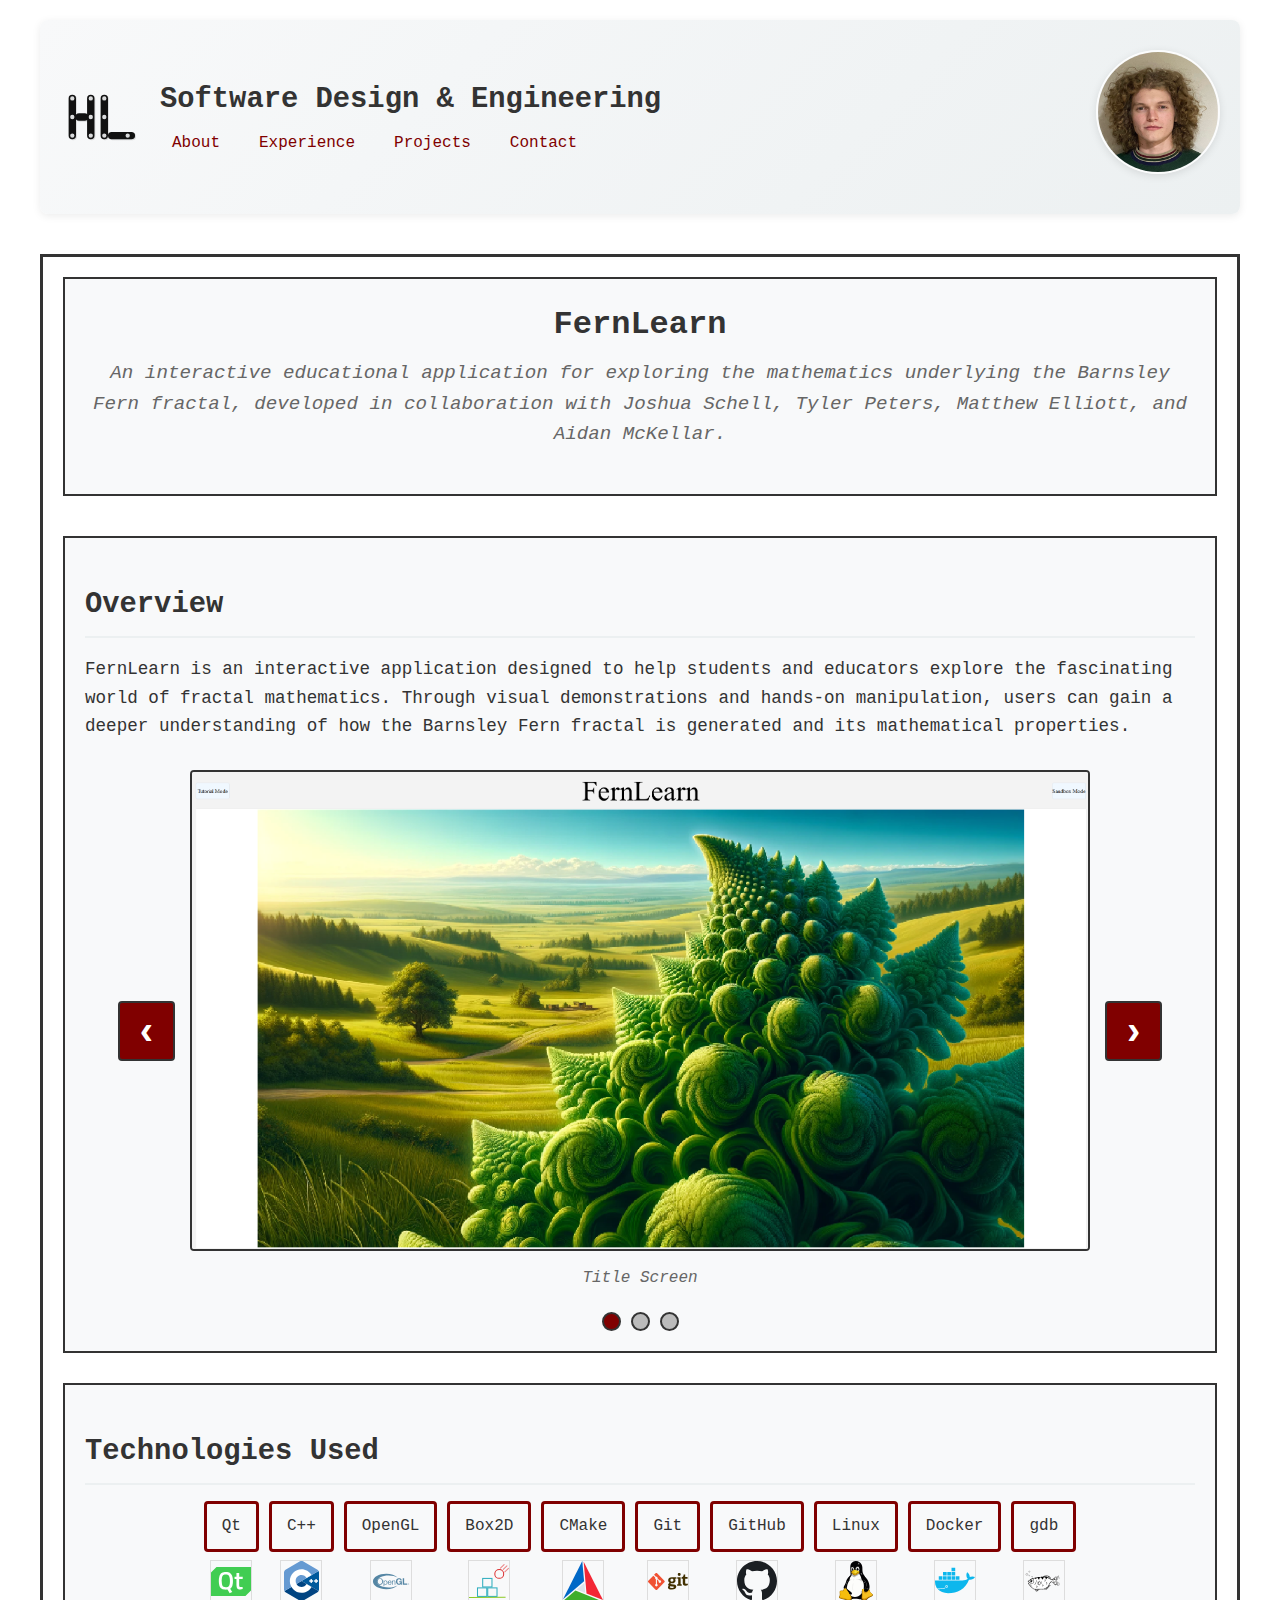
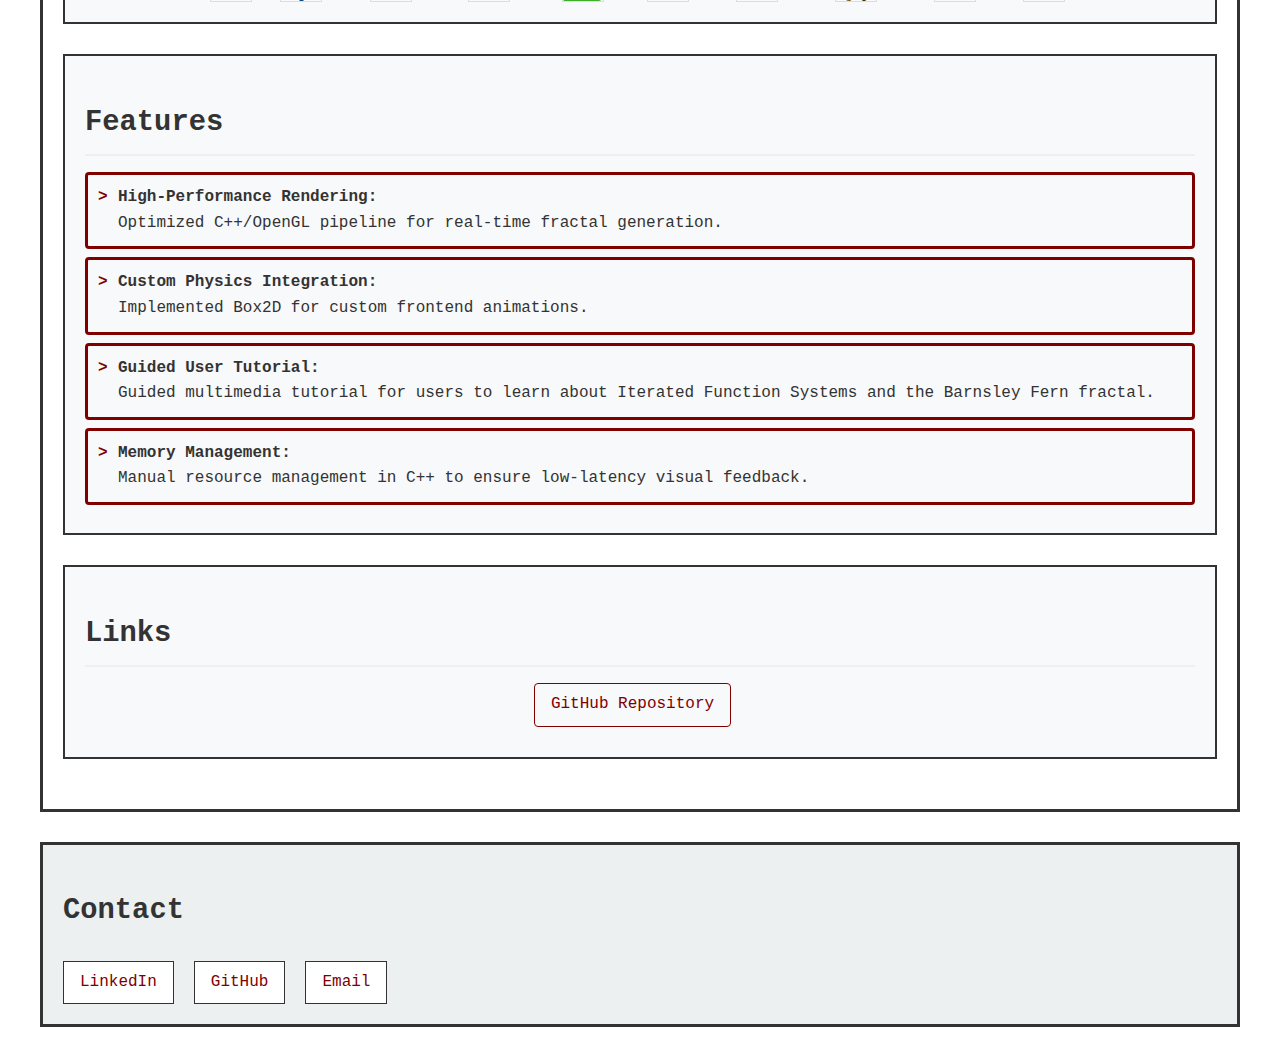
<file: fractal-education-app.html>
<!DOCTYPE html>
<html lang="en">
<link rel="stylesheet" href="main.css">

<head>
    <meta charset="UTF-8">
    <meta name="viewport" content="width=device-width, initial-scale=1.0">
    <title>Fractal Education App - HL Software Design & Engineering</title>
</head>

<body>
    <header class="modern-header">
        <div class="header-banner">
            <div class="header-content">
                <img src="media/hl_mark_primary.svg" alt="Personal Logo" class="logo">
                <div class="header-text">
                    <h1>Software Design & Engineering</h1>
                    <nav>
                        <ul>
                            <li><a href="index.html#about">About</a></li>
                            <li><a href="index.html#experience">Experience</a></li>
                            <li><a href="index.html#projects">Projects</a></li>
                            <li><a href="index.html#contact">Contact</a></li>
                        </ul>
                    </nav>
                </div>
            </div>
            <div class="hero-image-container">
                <img src="media/moi.png" alt="Headshot of the author" class="hero-image">
            </div>
        </div>
    </header>

    <main>
        <section class="project-header">
            <h1>FernLearn</h1>
            <p class="project-subtitle">An interactive educational application for exploring the mathematics underlying the Barnsley Fern fractal, developed in
                 collaboration with Joshua Schell, Tyler Peters, Matthew Elliott, and Aidan McKellar.
            </p>
        </section>

        <section class="project-overview">
            <h2>Overview</h2>
            <p>
                FernLearn is an interactive application designed to help students and educators
                explore the fascinating world of fractal mathematics. Through visual demonstrations and hands-on
                manipulation, users can gain a deeper understanding of how the Barnsley Fern fractal is generated and its
                mathematical properties.
            </p>
            <div class="screenshot-carousel">
                <div class="carousel-container">
                    <button class="carousel-btn carousel-btn-prev" onclick="changeSlide(-1)">‹</button>
                    <div class="carousel-slides">
                        <figure class="carousel-slide active">
                            <img src="media/fernlearnpics/title.png" alt="FernLearn Title Screen">
                            <figcaption>Title Screen</figcaption>
                        </figure>
                        <figure class="carousel-slide">
                            <img src="media/fernlearnpics/tutorial.png" alt="FernLearn Tutorial Mode">
                            <figcaption>Tutorial Mode</figcaption>
                        </figure>
                        <figure class="carousel-slide">
                            <img src="media/fernlearnpics/sandbox.png" alt="FernLearn Sandbox Mode">
                            <figcaption>Sandbox Mode</figcaption>
                        </figure>
                    </div>
                    <button class="carousel-btn carousel-btn-next" onclick="changeSlide(1)">›</button>
                </div>
                <div class="carousel-dots">
                    <span class="dot active" onclick="currentSlide(0)"></span>
                    <span class="dot" onclick="currentSlide(1)"></span>
                    <span class="dot" onclick="currentSlide(2)"></span>
                </div>
            </div>
        </section>

        <section class="project-technologies">
            <h2>Technologies Used</h2>
            <ul class="tech-list">
                <div>
                    <li>Qt</li>
                    <img src="media/Qt_logo_2016.svg">
                </div>
                <div>
                    <li>C++</li>
                    <img src="media/ISO_C++_Logo.svg">
                </div>
                <div>
                    <li>OpenGL</li>
                    <img src="media/Opengl-logo.svg">
                </div>
                <div>
                    <li>Box2D</li>
                    <img src="media/Box2D_logo.svg">
                </div>
                <div>
                    <li>CMake</li>
                    <img src="media/CMake_logo.svg">
                </div>
                <div>
                    <li>Git</li>
                    <img src="media/Git-logo.svg">
                </div>
                <div>
                    <li>GitHub</li>
                    <img src="media/Octicons-mark-github.svg">
                </div>
                <div>
                    <li>Linux</li>
                    <img src="media/Tux.svg">
                </div>
                <div>
                    <li>Docker</li>
                    <img src="media/Docker-svgrepo-com.svg">
                </div>
                <div>
                    <li>gdb</li>
                    <img src="media/archer.svg">
                </div>
            </ul>
        </section>

        <section class="project-features">
            <h2>Features</h2>
            <ul class="features-list">
                <li><strong>High-Performance Rendering:</strong> Optimized C++/OpenGL pipeline for real-time fractal generation.</li>
                <li><strong>Custom Physics Integration:</strong> Implemented Box2D for custom frontend animations.</li>
                <li><strong>Guided User Tutorial:</strong> Guided multimedia tutorial for users to learn about Iterated Function Systems and the Barnsley Fern fractal.</li>
                <li><strong>Memory Management:</strong> Manual resource management in C++ to ensure low-latency visual feedback.</li>
            </ul>
        </section>

        <section class="project-links">
            <h2>Links</h2>
            <ul class="links-list">
                <li><a href="https://github.com/hunterleavitt-dev/FernLearn" target="_blank">GitHub Repository</a></li>
            </ul>
        </section>
    </main>

    <footer id="contact">
        <h2>Contact</h2>
        <ul>
            <li><a href="https://linkedin.com/in/hunter-leavitt">LinkedIn</a></li>
            <li><a href="https://github.com/hunterleavitt-dev">GitHub</a></li>
            <li><a href="mailto:hunterleavitt98@gmail.com">Email</a></li>
        </ul>
    </footer>

    <script src="main.js"></script>
    <script>
        let currentSlideIndex = 0;
        const slides = document.querySelectorAll('.carousel-slide');
        const dots = document.querySelectorAll('.dot');

        function showSlide(index) {
            if (index >= slides.length) {
                currentSlideIndex = 0;
            } else if (index < 0) {
                currentSlideIndex = slides.length - 1;
            } else {
                currentSlideIndex = index;
            }

            slides.forEach((slide, i) => {
                slide.classList.remove('active');
                if (i === currentSlideIndex) {
                    slide.classList.add('active');
                }
            });

            dots.forEach((dot, i) => {
                dot.classList.remove('active');
                if (i === currentSlideIndex) {
                    dot.classList.add('active');
                }
            });
        }

        function changeSlide(direction) {
            showSlide(currentSlideIndex + direction);
        }

        function currentSlide(index) {
            showSlide(index);
        }
    </script>
</body>

</html>
</file>
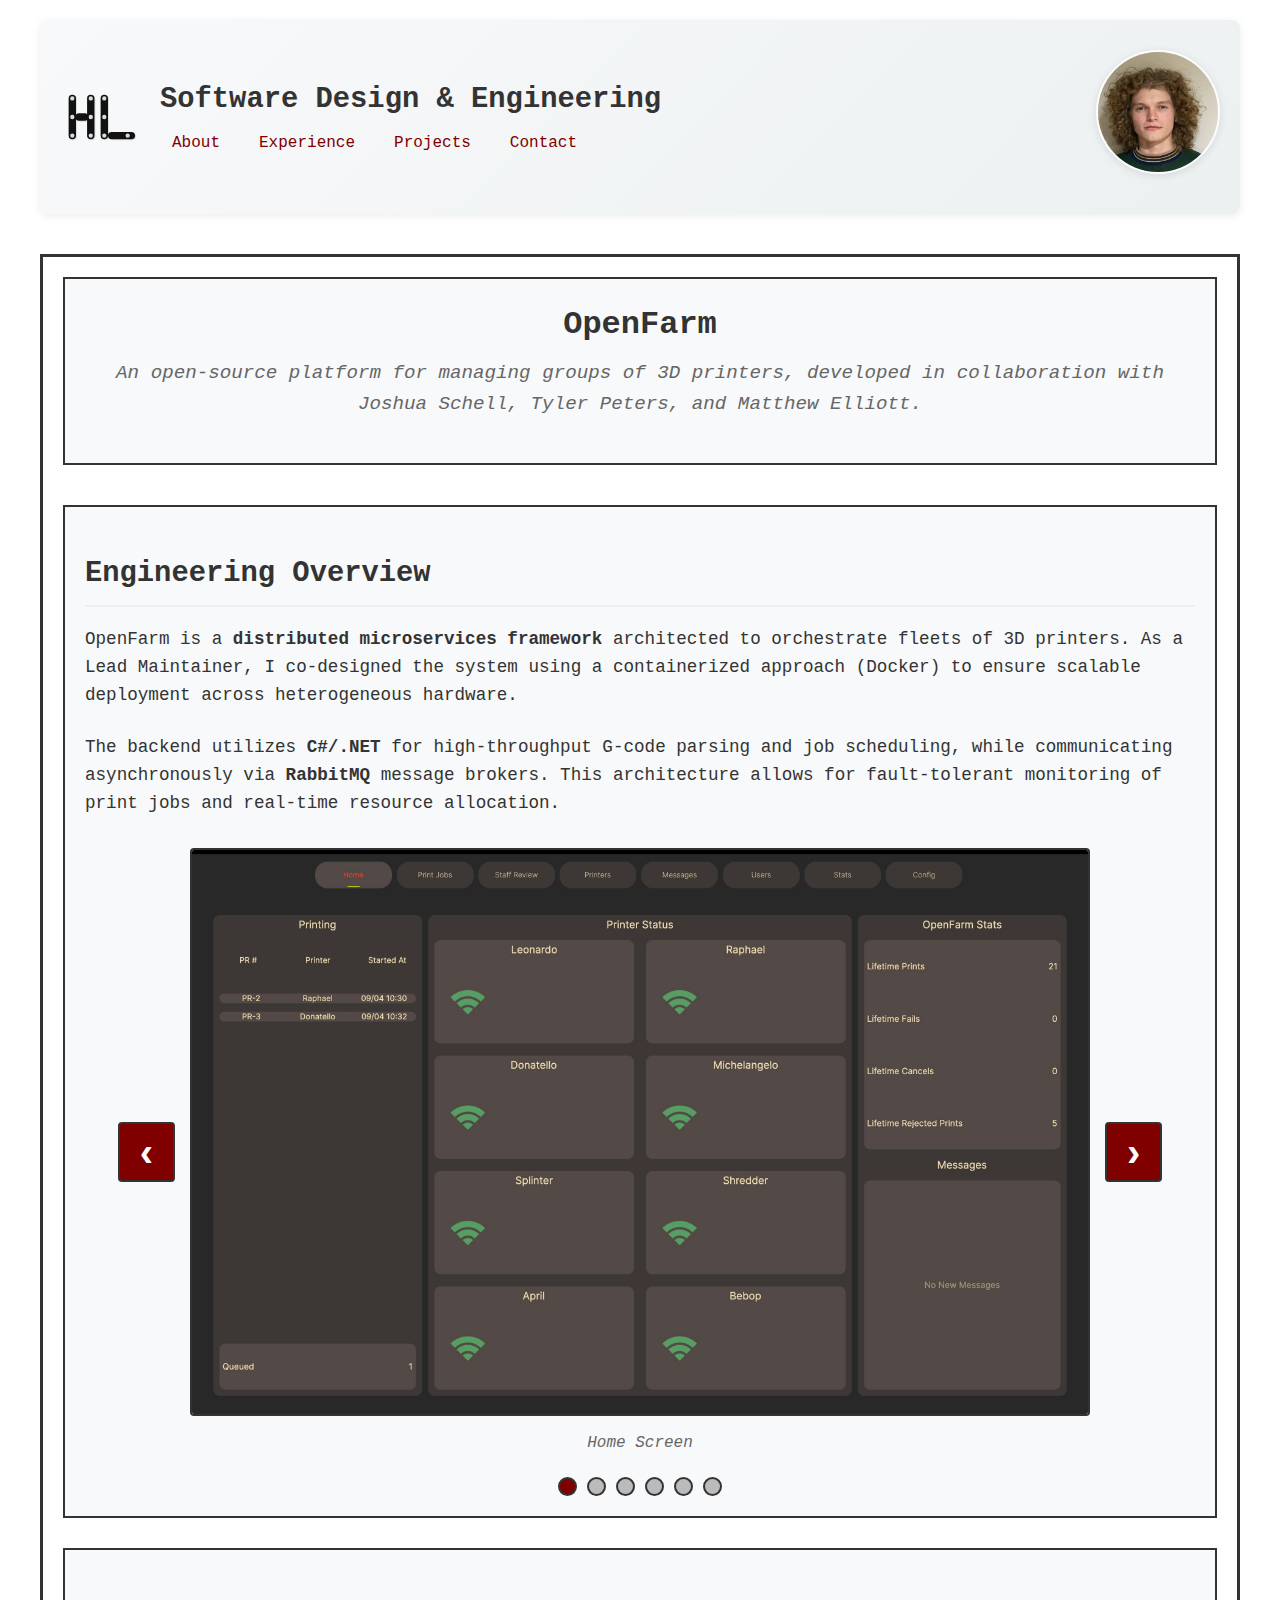
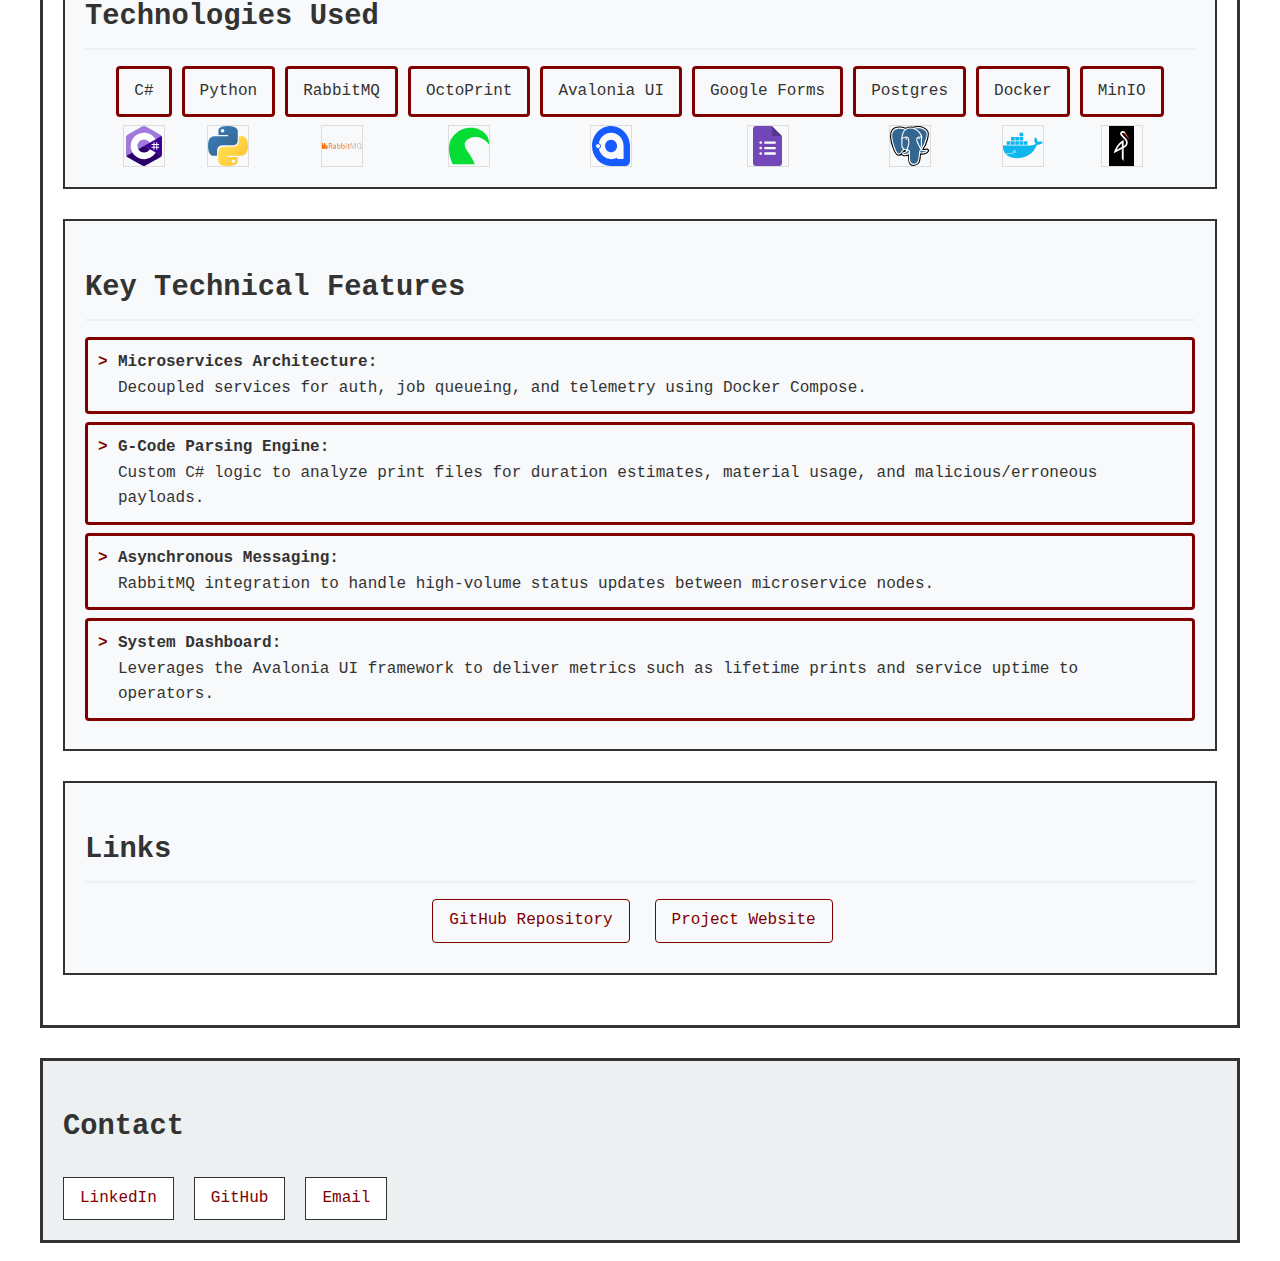
<file: openfarm.html>
<!DOCTYPE html>
<html lang="en">
<link rel="stylesheet" href="main.css">

<head>
    <meta charset="UTF-8">
    <meta name="viewport" content="width=device-width, initial-scale=1.0">
    <title>OpenFarm - HL Software Design & Engineering</title>
</head>

<body>
    <header class="modern-header">
        <div class="header-banner">
            <div class="header-content">
                <img src="media/hl_mark_primary.svg" alt="Personal Logo" class="logo">
                <div class="header-text">
                    <h1>Software Design & Engineering</h1>
                    <nav>
                        <ul>
                            <li><a href="index.html#about">About</a></li>
                            <li><a href="index.html#experience">Experience</a></li>
                            <li><a href="index.html#projects">Projects</a></li>
                            <li><a href="index.html#contact">Contact</a></li>
                        </ul>
                    </nav>
                </div>
            </div>
            <div class="hero-image-container">
                <img src="media/moi.png" alt="Headshot of the author" class="hero-image">
            </div>
        </div>
    </header>

    <main>
        <section class="project-header">
            <h1>OpenFarm</h1>
            <p class="project-subtitle">An open-source platform for managing groups of 3D printers, developed in
                collaboration with Joshua Schell, Tyler Peters, and Matthew Elliott.</p>
        </section>

        <section class="project-overview">
            <h2>Engineering Overview</h2>
            <p>
                OpenFarm is a <strong>distributed microservices framework</strong> architected to orchestrate fleets of 3D printers. 
                As a Lead Maintainer, I co-designed the system using a containerized approach (Docker) to ensure scalable deployment across 
                heterogeneous hardware.
            </p>
            <p>
                The backend utilizes <strong>C#/.NET</strong> for high-throughput G-code parsing and job scheduling, while communicating 
                asynchronously via <strong>RabbitMQ</strong> message brokers. This architecture allows for fault-tolerant 
                monitoring of print jobs and real-time resource allocation.
            </p>
            <div class="screenshot-carousel">
                <div class="carousel-container">
                    <button class="carousel-btn carousel-btn-prev" onclick="changeSlide(-1)">‹</button>
                    <div class="carousel-slides">
                        <figure class="carousel-slide active">
                            <img src="media/openfarmpics/home.jpg" alt="OpenFarm Home Screen">
                            <figcaption>Home Screen</figcaption>
                        </figure>
                        <figure class="carousel-slide">
                            <img src="media/openfarmpics/printjobs.jpg" alt="OpenFarm Print Jobs">
                            <figcaption>Print Jobs</figcaption>
                        </figure>
                        <figure class="carousel-slide">
                            <img src="media/openfarmpics/users.jpg" alt="OpenFarm Users">
                            <figcaption>Users</figcaption>
                        </figure>
                        <figure class="carousel-slide">
                            <img src="media/openfarmpics/stats.jpg" alt="OpenFarm Statistics">
                            <figcaption>Statistics</figcaption>
                        </figure>
                        <figure class="carousel-slide">
                            <img src="media/openfarmpics/staffreview.jpg" alt="OpenFarm Staff Review">
                            <figcaption>Staff Review</figcaption>
                        </figure>
                        <figure class="carousel-slide">
                            <img src="media/openfarmpics/emails.jpg" alt="OpenFarm Emails">
                            <figcaption>Emails</figcaption>
                        </figure>
                    </div>
                    <button class="carousel-btn carousel-btn-next" onclick="changeSlide(1)">›</button>
                </div>
                <div class="carousel-dots">
                    <span class="dot active" onclick="currentSlide(0)"></span>
                    <span class="dot" onclick="currentSlide(1)"></span>
                    <span class="dot" onclick="currentSlide(2)"></span>
                    <span class="dot" onclick="currentSlide(3)"></span>
                    <span class="dot" onclick="currentSlide(4)"></span>
                    <span class="dot" onclick="currentSlide(5)"></span>
                </div>
            </div>
        </section>

        <section class="project-technologies">
            <h2>Technologies Used</h2>
            <ul class="tech-list">
                <div>
                    <li>C#</li>
                    <img src="media/Logo_C_sharp.svg">
                </div>
                <div>
                    <li>Python</li>
                    <img src="media/Python-logo-notext.svg">
                </div>
                <div>
                    <li>RabbitMQ</li>
                    <img src="media/RabbitMQ_logo.svg">
                </div>
                <div>
                    <li>OctoPrint</li>
                    <img src="media/Octoprint.svg">
                </div>
                <div>
                    <li>Avalonia UI</li>
                    <img src="media/Avalonia_logo.svg">
                </div>
                <div>
                    <li>Google Forms</li>
                    <img src="media/Google_Forms_2020_Logo.svg">
                </div>
                <div>
                    <li>Postgres</li>
                    <img src="media/Postgresql_elephant.svg">
                </div>
                <div>
                    <li>Docker</li>
                    <img src="media/Docker-svgrepo-com.svg">
                </div>
                <div>
                    <li>MinIO</li>
                    <img src="media/Minio_logo_light.svg">
                </div>
            </ul>
        </section>

        <section class="project-features">
            <h2>Key Technical Features</h2>
            <ul class="features-list">
                <li><strong>Microservices Architecture:</strong> Decoupled services for auth, job queueing, and telemetry using Docker Compose.</li>
                <li><strong>G-Code Parsing Engine:</strong> Custom C# logic to analyze print files for duration estimates, material usage, and malicious/erroneous payloads.</li>
                <li><strong>Asynchronous Messaging:</strong> RabbitMQ integration to handle high-volume status updates between microservice nodes.</li>
                <li><strong>System Dashboard:</strong> Leverages the Avalonia UI framework to deliver metrics such as lifetime prints and service uptime to operators.</li>
            </ul>
        </section>

        <section class="project-links">
            <h2>Links</h2>
            <ul class="links-list">
                <li><a href="https://github.com/hunterleavitt-dev/OpenFarm3-D" target="_blank">GitHub Repository</a></li>
                <li><a href="https://openfarm3d.github.io/" target="_blank">Project Website</a></li>
            </ul>
        </section>
    </main>

    <footer id="contact">
        <h2>Contact</h2>
        <ul>
            <li><a href="https://linkedin.com/in/hunter-leavitt">LinkedIn</a></li>
            <li><a href="https://github.com/hunterleavitt-dev">GitHub</a></li>
            <li><a href="mailto:hunterleavitt98@gmail.com">Email</a></li>
        </ul>
    </footer>

    <script src="main.js"></script>
    <script>
        let currentSlideIndex = 0;
        const slides = document.querySelectorAll('.carousel-slide');
        const dots = document.querySelectorAll('.dot');

        function showSlide(index) {
            if (index >= slides.length) {
                currentSlideIndex = 0;
            } else if (index < 0) {
                currentSlideIndex = slides.length - 1;
            } else {
                currentSlideIndex = index;
            }

            slides.forEach((slide, i) => {
                slide.classList.remove('active');
                if (i === currentSlideIndex) {
                    slide.classList.add('active');
                }
            });

            dots.forEach((dot, i) => {
                dot.classList.remove('active');
                if (i === currentSlideIndex) {
                    dot.classList.add('active');
                }
            });
        }

        function changeSlide(direction) {
            showSlide(currentSlideIndex + direction);
        }

        function currentSlide(index) {
            showSlide(index);
        }
    </script>
</body>

</html>
</file>
<file: main.css>
/* Base Typography */
body {
    /* font-family: 'Segoe UI', Tahoma, Geneva, Verdana, sans-serif; */
    font-family: monospace, ui-monospace, SFMono-Regular, Menlo, Monaco, Consolas, "Liberation Mono", "Courier New", monospace;
    line-height: 1.6;
    color: #333;
    max-width: 1200px;
    margin: 0 auto;
    padding: 20px;
}

/* Headings */
h1 {
    font-size: 2rem;
    font-weight: 700;
    margin: 0;
    color: #333;
}

.modern-header h1 {
    font-size: 1.8rem;
    margin-bottom: 0.5rem;
}

h2 {
    font-size: 1.8rem;
    font-weight: 600;
    margin-bottom: 1rem;
    color: #333;
    border-bottom: 2px solid #ecf0f1;
    padding-bottom: 0.5rem;
}

/* Paragraphs */
p {
    font-size: 1.1rem;
    margin-bottom: 1.5rem;
    color: #333;
}

/* Modern Header Structure */
header {
    margin-bottom: 40px;
}

.modern-header {
    background: linear-gradient(135deg, #f8f9fa 0%, #ecf0f1 100%);
    padding: 30px 20px;
    border-radius: 8px;
    box-shadow: 0 2px 8px rgba(0, 0, 0, 0.08);
}

.header-banner {
    display: flex;
    align-items: center;
    justify-content: space-between;
    gap: 30px;
    max-width: 100%;
}

.header-content {
    display: flex;
    align-items: center;
    gap: 20px;
    flex: 1;
}

.header-text {
    flex: 1;
}

.logo {
    max-width: 80px;
    height: auto;
    border: none;
    border-radius: 4px;
}

.hero-image-container {
    flex-shrink: 0;
}

.hero-image {
    max-width: 120px;
    height: auto;
    border-radius: 50%;
    border: 2px solid rgba(255, 255, 255, 0.8);
    box-shadow: 0 2px 8px rgba(0, 0, 0, 0.1);
}

@media (max-width: 768px) {
    .header-banner {
        flex-direction: column;
        align-items: center;
        text-align: center;
    }
    
    .header-content {
        flex-direction: column;
        width: 100%;
    }
    
    .hero-image {
        max-width: 100px;
    }
}

main {
    border: 3px solid #333;
    padding: 20px;
    margin-bottom: 30px;
}

section {
    border: 2px solid #333;
    padding: 20px;
    margin-bottom: 25px;
    background-color: #f8f9fa;
}

/* Collapsible Section Styles */
.collapsible-section {
    position: relative;
}

.section-header {
    display: flex;
    justify-content: space-between;
    align-items: center;
    cursor: pointer;
    user-select: none;
    padding: 10px 0;
    margin-bottom: 0;
}

.section-header:hover {
    background-color: rgba(0, 0, 0, 0.02);
    border-radius: 4px;
}

.section-header h2 {
    margin: 0;
    border-bottom: none;
    padding-bottom: 0;
}

.toggle-arrow {
    font-size: 1.2rem;
    color: maroon;
    transition: transform 0.3s ease;
    padding: 0 10px;
}

.toggle-arrow.expanded {
    transform: rotate(180deg);
}

.section-content {
    max-height: 0;
    overflow: hidden;
    transition: max-height 0.3s ease-out, padding 0.3s ease-out;
    padding: 0 20px;
}

.section-content.expanded {
    max-height: 5000px;
    padding: 20px;
    padding-top: 10px;
}

footer.collapsible-section {
    padding: 20px;
}

footer .section-header {
    padding: 10px 0;
}

footer {
    border: 3px solid #333;
    padding: 20px;
    background-color: #ecf0f1;
}

/* Navigation */
nav ul {
    list-style: none;
    padding: 0;
    margin: 0.5rem 0 0 0;
    display: flex;
    align-items: center;
    gap: 15px;
    flex-wrap: wrap;
}

nav li {
    border: none;
    padding: 0;
    background-color: transparent;
    border-radius: 0;
    box-shadow: none;
    transition: all 0.2s ease;
}

nav a {
    text-decoration: none;
    color: maroon;
    font-weight: 500;
    padding: 6px 12px;
    border-radius: 4px;
    transition: all 0.2s ease;
}

nav a:hover {
    color: #fff;
    background-color: maroon;
    box-shadow: 0 2px 4px rgba(0, 0, 0, 0.1);
}

/* Figure and Image */
figure {
    border: 2px solid #333;
    padding: 15px;
    margin: 0;
    background-color: #fff;
    text-align: center;
}

img {
    max-width: 200px;
    height: auto;
    border: 1px solid #ddd;
}

figcaption {
    margin-top: 10px;
    font-style: italic;
    color: #7f8c8d;
    font-size: 0.9rem;
}

.header-container {
    display: flex;
    flex-direction: column;
    align-items: center;
}

.header-container img {
    max-width: 200px;
    height: auto;
    border: none;
    border-radius: 4px;
    padding: 0;
    margin: 0;
    background-color: transparent;
    box-shadow: none;
}

/* Footer Links */
footer ul {
    list-style: none;
    padding: 0;
    margin: 1rem 0 0 0;
    display: flex;
    gap: 20px;
}

footer li {
    border: 1px solid #333;
    padding: 8px 16px;
    background-color: #fff;
}

footer a {
    text-decoration: none;
    color: maroon;
    font-weight: 500;
}

footer a:hover {
    color: red;
}

/* Project Page Styles */
.project-header {
    text-align: center;
    margin-bottom: 40px;
    padding-bottom: 20px;
}

.project-subtitle {
    font-size: 1.2rem;
    color: #666;
    font-style: italic;
    margin-top: 0.5rem;
}

.project-overview,
.project-technologies,
.project-features,
.project-links {
    margin-bottom: 30px;
}

.project-image-placeholder {
    border: 2px dashed #ddd;
    padding: 40px;
    text-align: center;
    background-color: #f8f9fa;
    border-radius: 4px;
    margin-top: 20px;
    color: #999;
}

.screenshot-carousel {
    margin-top: 30px;
    width: 100%;
    box-sizing: border-box;
}

.carousel-container {
    position: relative;
    display: flex;
    align-items: center;
    justify-content: center;
    width: 100%;
    max-width: 100%;
    margin: 0 auto;
    gap: 15px;
    box-sizing: border-box;
}

.carousel-slides {
    position: relative;
    flex: 1;
    max-width: 900px;
    overflow: hidden;
    min-width: 0;
    width: 100%;
}

.carousel-slide {
    display: none;
    margin: 0;
    padding: 0;
    border: none;
    text-align: center;
    width: 100%;
    box-sizing: border-box;
    background-color: transparent;
}

.carousel-slide.active {
    display: block;
    animation: fadeIn 0.5s;
}

@keyframes fadeIn {
    from { opacity: 0; }
    to { opacity: 1; }
}

.carousel-slide img {
    max-width: 100%;
    width: 100%;
    height: auto;
    border: 2px solid #333;
    border-radius: 4px;
    display: block;
    box-sizing: border-box;
}

.carousel-slide figcaption {
    margin-top: 15px;
    font-style: italic;
    color: #666;
    font-size: 1rem;
}

.carousel-btn {
    background-color: maroon;
    color: white;
    border: 2px solid #333;
    font-size: 2.5rem;
    font-weight: bold;
    cursor: pointer;
    padding: 10px 20px;
    border-radius: 4px;
    transition: all 0.2s ease;
    user-select: none;
    z-index: 10;
    min-width: 50px;
    height: 60px;
    display: flex;
    align-items: center;
    justify-content: center;
}

.carousel-btn:hover {
    background-color: #8b0000;
    box-shadow: 0 2px 8px rgba(0, 0, 0, 0.2);
}

.carousel-btn-prev {
    flex-shrink: 0;
}

.carousel-btn-next {
    flex-shrink: 0;
}

.carousel-dots {
    text-align: center;
    margin-top: 20px;
    display: flex;
    justify-content: center;
    gap: 10px;
}

.dot {
    cursor: pointer;
    height: 15px;
    width: 15px;
    background-color: #bbb;
    border: 2px solid #333;
    border-radius: 50%;
    display: inline-block;
    transition: background-color 0.3s ease;
}

.dot:hover {
    background-color: #888;
}

.dot.active {
    background-color: maroon;
}

@media (max-width: 768px) {
    .carousel-container {
        gap: 10px;
    }
    
    .carousel-btn {
        font-size: 2rem;
        padding: 8px 15px;
        min-width: 40px;
        height: 50px;
    }
}

.tech-list,
.links-list {
    list-style: none;
    padding: 0;
    margin: 0;
    display: flex;
    flex-wrap: wrap;
    gap: 10px;
    justify-content: center;
}

.features-list {
    list-style: none;
    padding: 0;
    margin: 0;
    display: block;
}

.tech-list img {
    width: 40px;
    height: 40px;
    object-fit: contain;
    max-width: 40px;
    max-height: 40px;
}

.tech-list div {
    display: flex;
    flex-direction: column;
    align-items: center;
}

.tech-list li {
    padding: 10px 15px;
    margin-bottom: 8px;
    background-color: #f8f9fa;
    border: 3px solid maroon;
    border-radius: 4px;
    width: fit-content;
}

.features-list li {
    padding: 10px 15px;
    margin-bottom: 8px;
    background-color: #f8f9fa;
    border: 3px solid maroon;
    border-radius: 4px;
    display: inline-block;
    list-style-type: none;
    position: relative;
    padding-left: 30px;
    display: flex;
    flex-direction: column;
}

.features-list li::before {
    content: '>';
    position: absolute;
    left: 10px;
    color: maroon;
    font-weight: bold;
}

.links-list li {
    display: inline-block;
    margin-right: 15px;
    margin-bottom: 10px;
}

.links-list a {
    text-decoration: none;
    color: maroon;
    font-weight: 500;
    padding: 8px 16px;
    border: 1px solid maroon;
    border-radius: 4px;
    transition: all 0.2s ease;
    display: inline-block;
}

.links-list a:hover {
    background-color: maroon;
    color: #fff;
}

.projects-list {
    list-style: none;
    padding: 0;
    margin: 0;
}

.projects-list li {
    margin-bottom: 15px;
}

.projects-list a {
    text-decoration: none;
    color: maroon;
    font-weight: 500;
    font-size: 1.1rem;
    padding: 12px 20px;
    display: inline-block;
    border: 1px solid maroon;
    border-radius: 4px;
    transition: all 0.2s ease;
    background-color: #f8f9fa;
}

.projects-list a:hover {
    background-color: maroon;
    color: #fff;
    box-shadow: 0 2px 8px rgba(0, 0, 0, 0.1);
}
</file>
